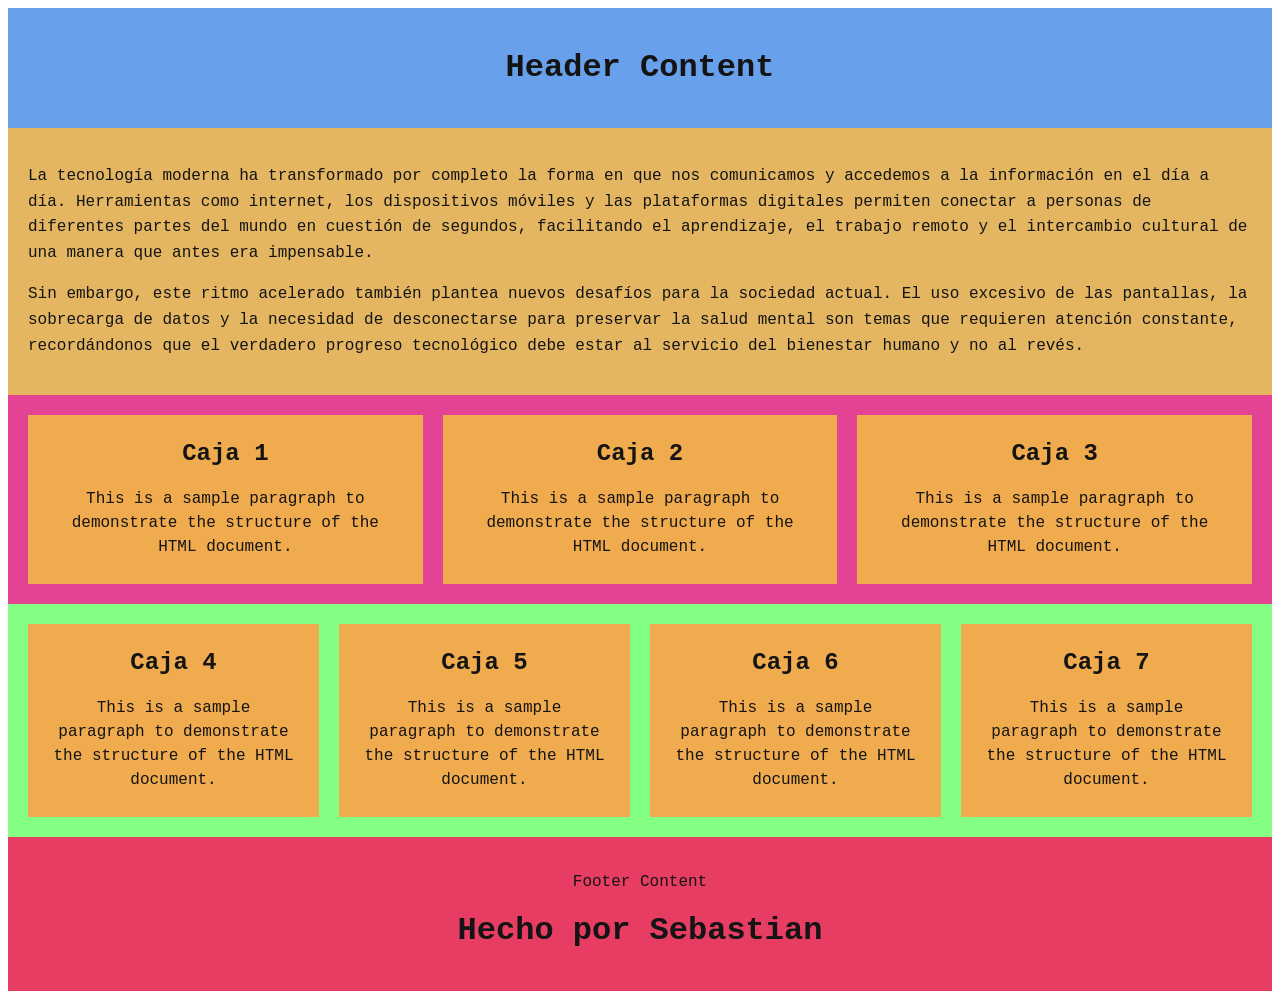
<file: index.html>
<!DOCTYPE html>
<html lang="en">
<head>
    <meta charset="utf-8">
    <meta name="viewport" content="width=device-width, initial-scale=1">
    <title>Sample Page</title>
    <link rel="stylesheet" href="ejercicio1.css">
</head>
<body>
    <div class="container">
        <header id="header">
            <h1>Header Content</h1>
        </header>

    <div id="div">
        <p>
            La tecnología moderna ha transformado por completo la forma en que nos comunicamos y accedemos a la información en el día a día. Herramientas como internet, los dispositivos móviles y las plataformas digitales permiten conectar a personas de diferentes partes del mundo en cuestión de segundos, facilitando el aprendizaje, el trabajo remoto y el intercambio cultural de una manera que antes era impensable.
        </p>
        <p>
            Sin embargo, este ritmo acelerado también plantea nuevos desafíos para la sociedad actual. El uso excesivo de las pantallas, la sobrecarga de datos y la necesidad de desconectarse para preservar la salud mental son temas que requieren atención constante, recordándonos que el verdadero progreso tecnológico debe estar al servicio del bienestar humano y no al revés.
        </p>
    </div>


    <div id="div2">
        <div class="grupo">
            <div class="caja">
                <h2>Caja 1</h2>
                <p>This is a sample paragraph to demonstrate the structure of the HTML document.</p>
            </div>

            <div class="caja">
                <h2>Caja 2</h2>
                <p>This is a sample paragraph to demonstrate the structure of the HTML document.</p>
            </div>

            <div class="caja">
                <h2>Caja 3</h2>
                <p>This is a sample paragraph to demonstrate the structure of the HTML document.</p>
            </div>
        </div>
    </div>

        <main id="main">
            <div class="grupo grupo-cuatro">
                <div class="caja">
                    <h2>Caja 4</h2>
                    <p>This is a sample paragraph to demonstrate the structure of the HTML document.</p>
                </div>

                <div class="caja">
                    <h2>Caja 5</h2>
                    <p>This is a sample paragraph to demonstrate the structure of the HTML document.</p>
                </div>

                <div class="caja">
                    <h2>Caja 6</h2>
                    <p>This is a sample paragraph to demonstrate the structure of the HTML document.</p>
                </div>

                <div class="caja">
                    <h2>Caja 7</h2>
                    <p>This is a sample paragraph to demonstrate the structure of the HTML document.</p>
                </div>
            </div>
        </main>

        <footer id="footer">
            <p>Footer Content</p>
            <h1>Hecho por Sebastian</h1>
        </footer>
    </div>
</body>
</html>
</file>
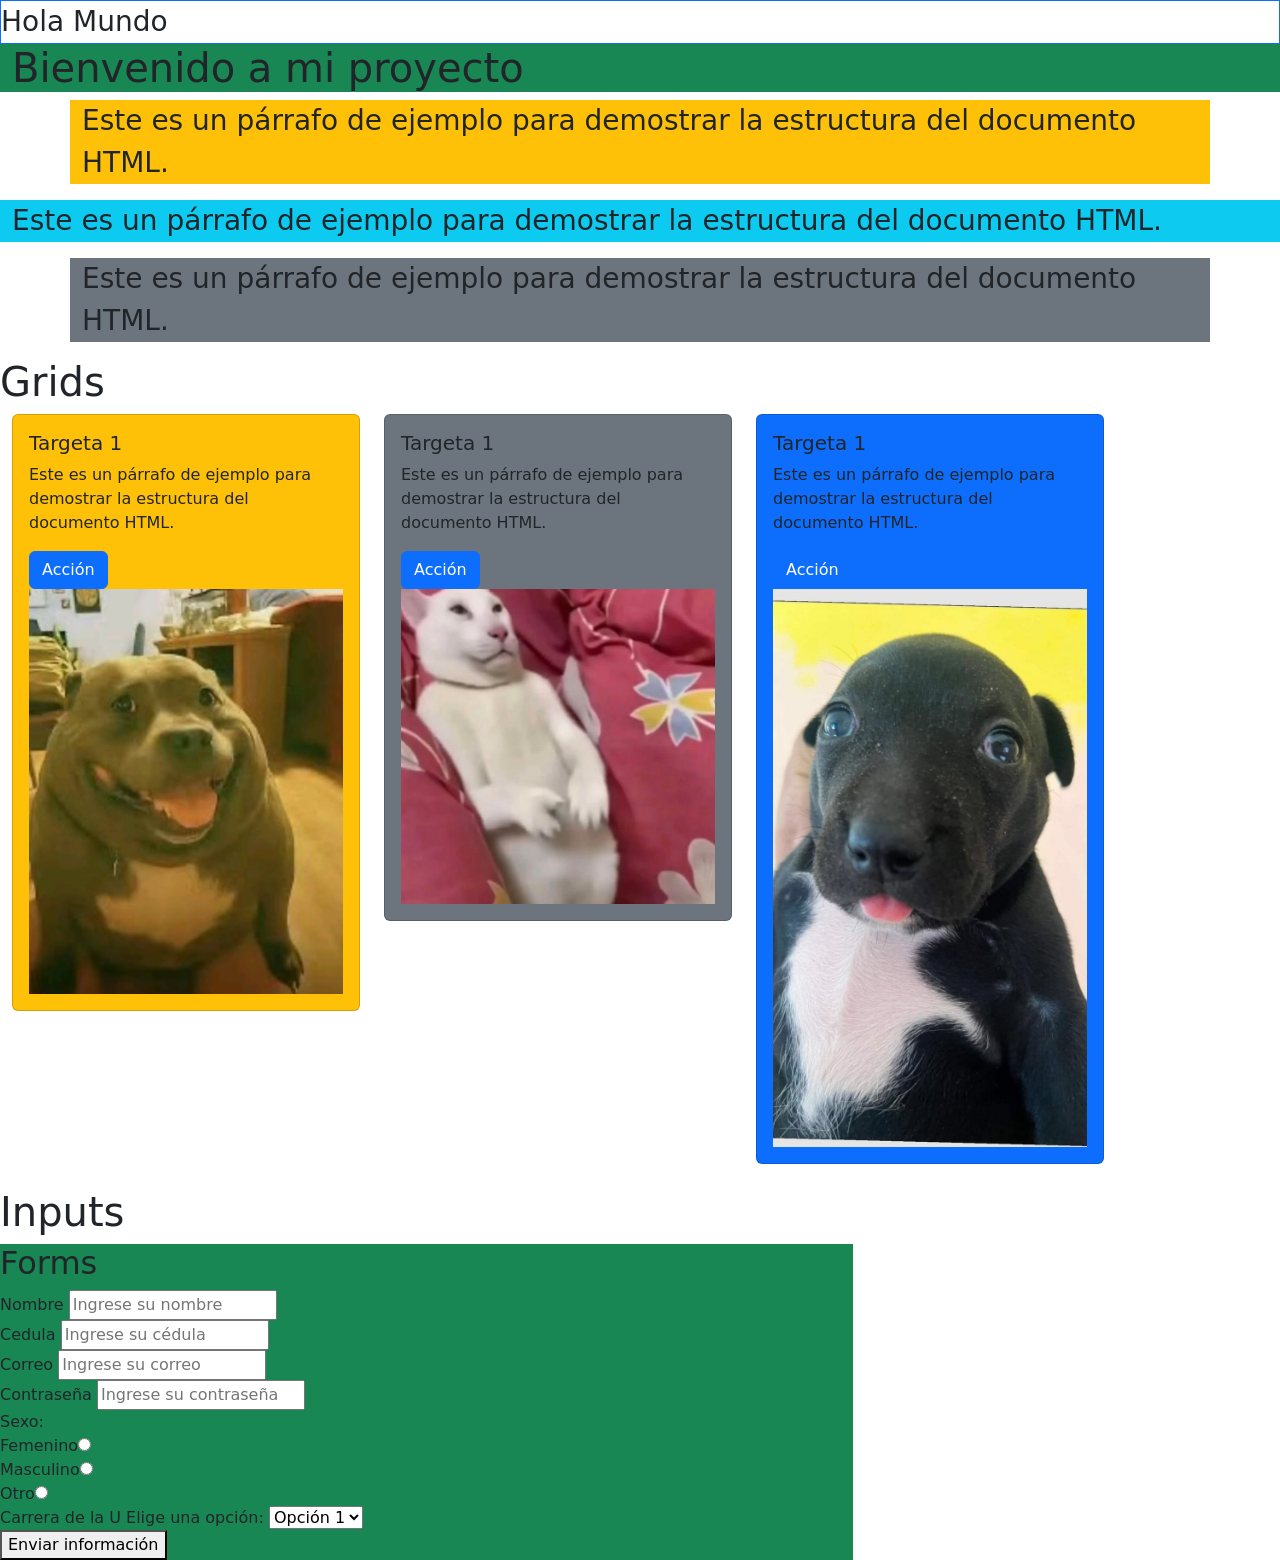
<file: boostrap.html>
<!DOCTYPE html>
<html lang="es">
<head>
    <meta charset="UTF-8">
    <!-- Meta tag obligatorio para el diseño responsivo en móviles -->
    <meta name="viewport" content="width=device-width, initial-scale=1.0">
    <title>Mi Proyecto con Bootstrap 5</title>
    <link href="https://cdn.jsdelivr.net/npm/bootstrap@5.0.2/dist/css/bootstrap.min.css" rel="stylesheet" integrity="sha384-EVSTQN3/azprG1Anm3QDgpJLIm9Nao0Yz1ztcQTwFspd3yD65VohhpuuCOmLASjC" crossorigin="anonymous">
</head>
<body>
    <div>
        <div class="fs-3 border border-primary">
            Hola Mundo
        </div>
        <div class="bg-success container-fluid">
            <h1>Bienvenido a mi proyecto</h1>
        </div>
        <div class="fs-3 bg-warning container-sm">
            <p>Este es un párrafo de ejemplo para demostrar la estructura del documento HTML.</p>
        </div>
        <div class="fs-3 bg-info container-xxl">
            <p>Este es un párrafo de ejemplo para demostrar la estructura del documento HTML.</p>
        </div>
        <div class="fs-3 bg-secondary container-md">
            <p>Este es un párrafo de ejemplo para demostrar la estructura del documento HTML.</p>
        </div>
    </div>
    <h1>
        Grids
    </h1>
    <div class="container row">
        <div class="col">
            <div class="card bg-warning">
                <div class="card-body">
                    <h5 class="card-title">Targeta 1</h5>
                    <p class="card-text">Este es un párrafo de ejemplo para demostrar la estructura del documento HTML.</p>
                    <button class="btn btn-primary">Acción</button>
                     <img src="perro3.jpg" class="img-fluid" alt="Descripción de la imagen">

                </div>
            </div>
        </div>
        <div class="col">
            <div class="card bg-secondary">
                <div class="card-body">
                    <h5 class="card-title">Targeta 1</h5>
                    <p class="card-text">Este es un párrafo de ejemplo para demostrar la estructura del documento HTML.</p>
                    <button class="btn btn-primary">Acción</button>
                    <img src="perro2.jpg" class="img-fluid" alt="Descripción de la imagen">    
                </div>
            </div>
        </div>
       <div class="col">
            <div class="card bg-primary">
                <div class="card-body">
                    <h5 class="card-title">Targeta 1</h5>
                    <p class="card-text">Este es un párrafo de ejemplo para demostrar la estructura del documento HTML.</p>
                    <button class="btn btn-primary">Acción</button>
                    <img src="perro.jpg" class="img-fluid" alt="Descripción de la imagen">    
                </div>
            </div>
        </div>
    </div>
    <br>
    <h1>Inputs</h1>
    <div class="col-8 bg-success">
        <h2>Forms</h2>
        <form action="#" method="post">
            <label>Nombre</label>
            <input type="text" required placeholder="Ingrese su nombre"></br>
            <label>Cedula</label>
            <input type="number" required placeholder="Ingrese su cédula" maxlength="10"></br>
            <label>Correo</label>
            <input type="email" required placeholder="Ingrese su correo"></br>
            <label>Contraseña</label>
            <input type="password" required placeholder="Ingrese su contraseña" maxlength="100" pattern=".+@gmail\.com"></br>
            <label>Sexo: </label></br>
            Femenino<input type="radio" name="sexo" value="femenino"></br>
            Masculino<input type="radio" name="sexo" value="masculino"></br>
            Otro<input type="radio" name="sexo" value="otro"></br>

            <label>Carrera de la U</label>
            <label for="opciones">Elige una opción:</label>
            <select id="opciones" name="opciones">
                <option value="opcion1">Opción 1</option>
                <option value="opcion2">Opción 2</option>
                <option value="opcion3">Opción 3</option>
            </select></br>
            <button type="submit">
                Enviar información
            </button>
        </form>
    </div>
</body>
</html>
</file>
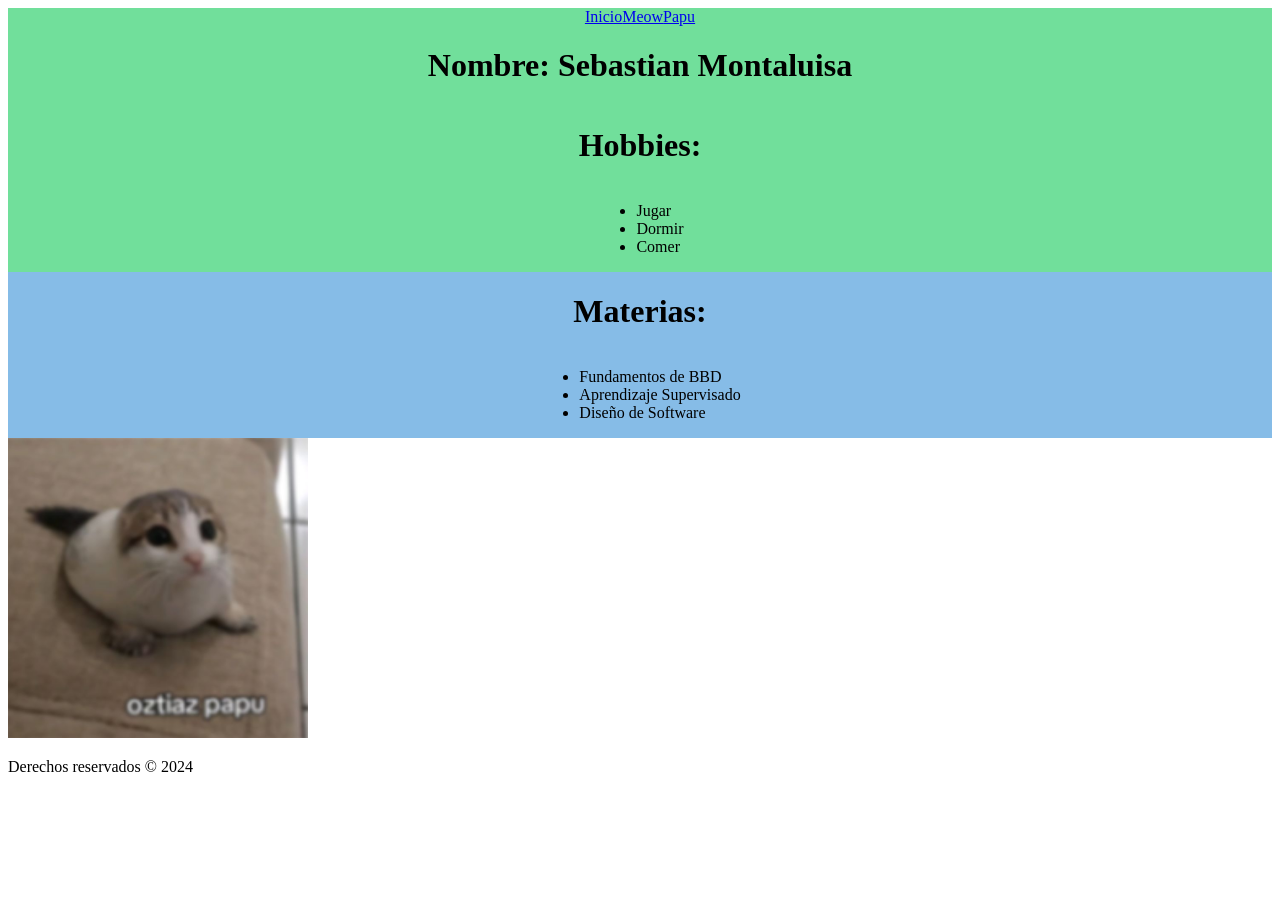
<file: index1.html>
<!DOCTYPE html>
<html>
    <head class="letra">
        <meta charset="utf-8">
        <meta http-equiv="X-UA-Compatible" content="IE=edge">
        <title>Libreta</title>
        <meta name="description" content="">
        <meta name="viewport" content="width=device-width, initial-scale=1">
        <link rel="stylesheet" href="estilo.css">
        <nav  class="principal">
            <a href="index.html">Inicio</a>
            <a href="meow.jpg">Meow</a>
            <a href="Ostiaz papu.jpg">Papu</a>
        </nav>
    </head>
    <body class ="letra">
        <div class="principal">
            <h1>Nombre: Sebastian Montaluisa</h1>
        </div>
        <div class="principal">
            <h1>Hobbies:</h1>
        </div>
        <div class="principal">
            <ul>
                <li>Jugar</li>
                <li>Dormir</li>
                <li>Comer</li>
            </ul>
        </div>
        <div class="secundario">
            <h1>Materias:</h1>
        </div>
        <div class="secundario">
            <ul>
                <li>Fundamentos de BBD</li>
                <li>Aprendizaje Supervisado</li>
                <li>Diseño de Software</li>
            </ul>
        </div>
        
        <img src="Ostiaz papu.jpg" alt="Imagen" height="300" width="300" class="img"/>

        <script src="" async defer></script>     
        <footer class="letra">
            <p>Derechos reservados &copy; 2024</p>
        </footer>   
    </body>
</html>
</file>
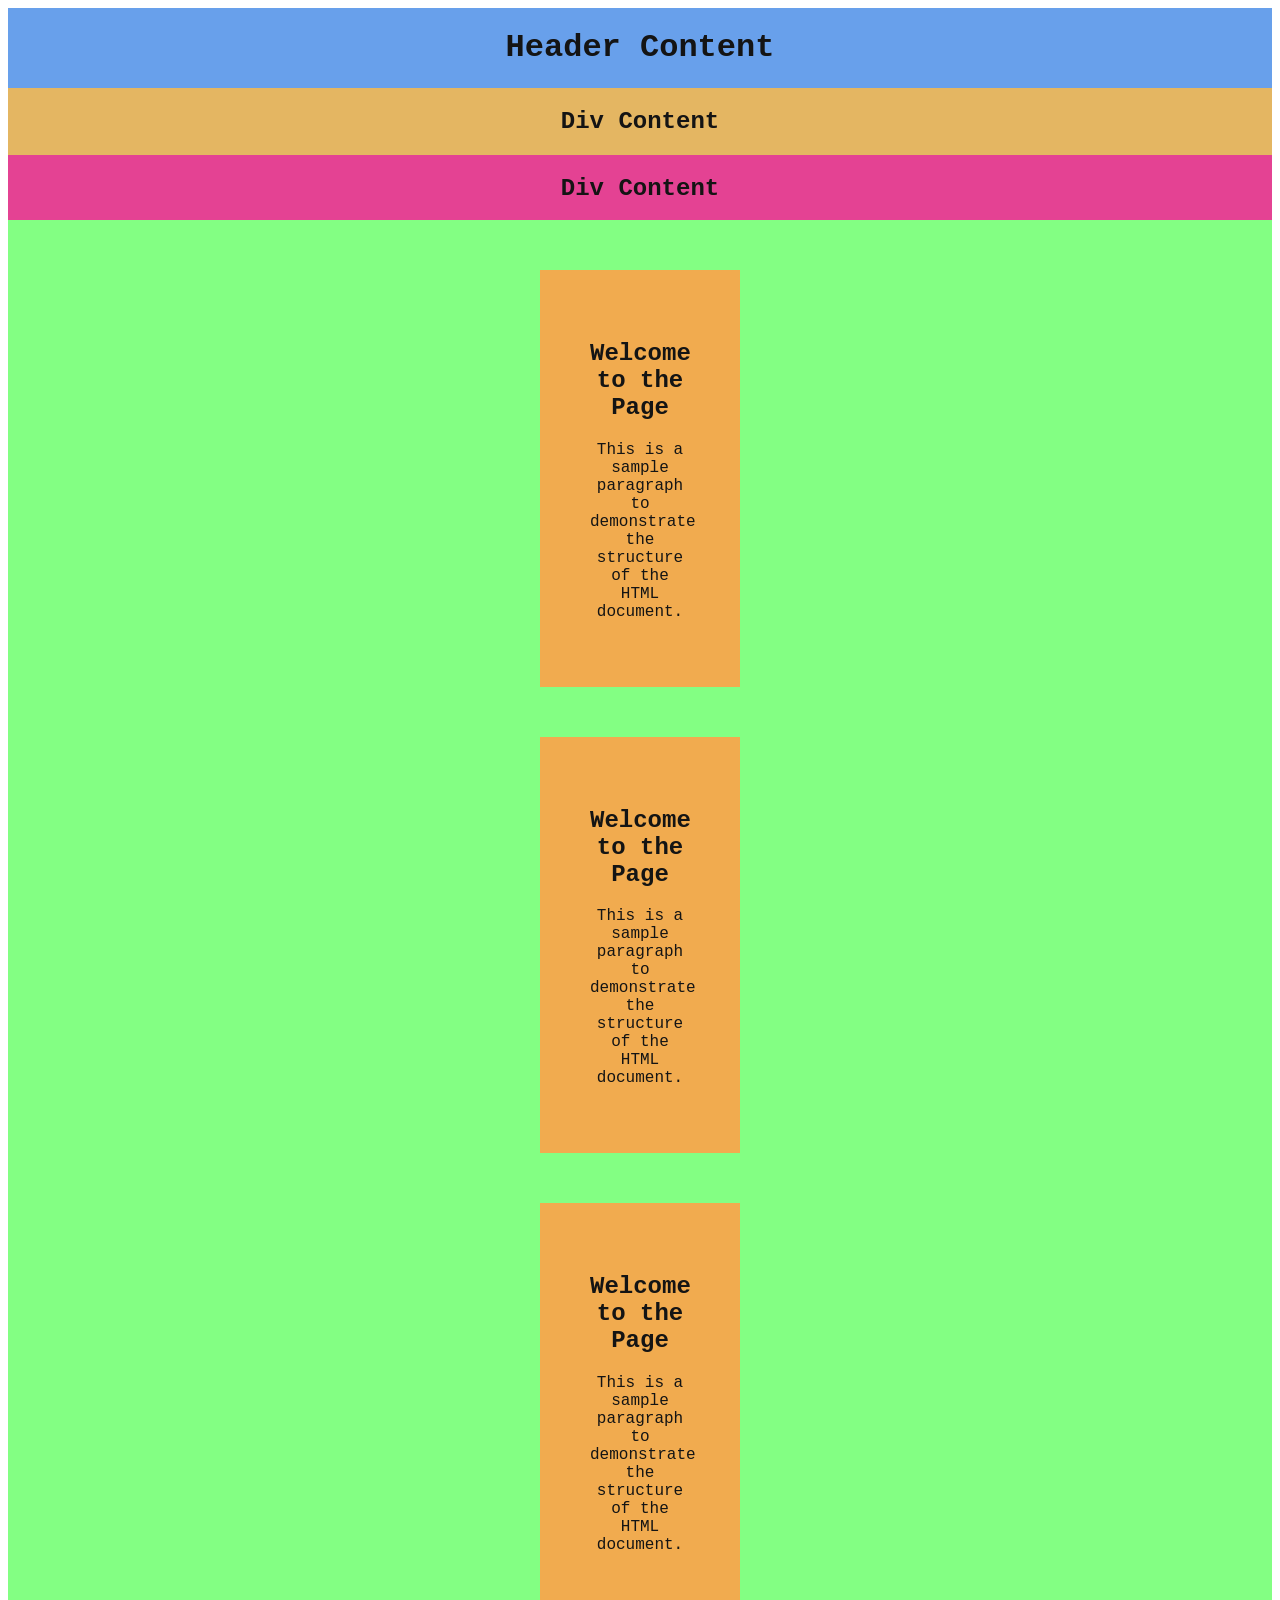
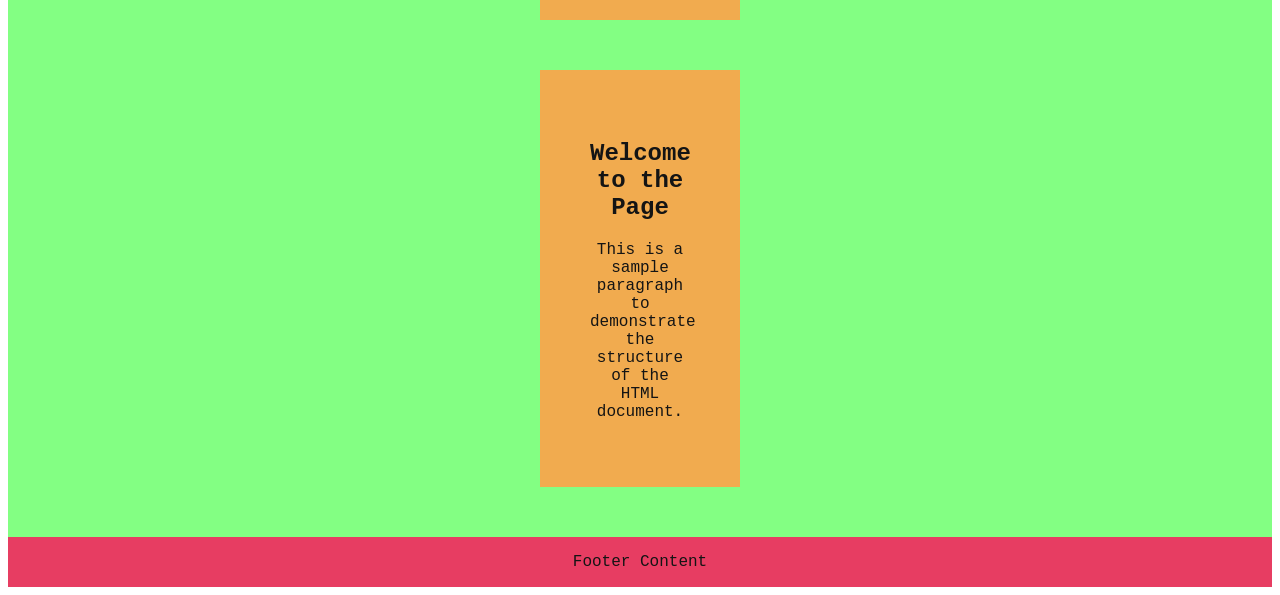
<file: index2.html>
<!DOCTYPE html>
<html lang="en">
<head>
    <meta charset="utf-8">
    <meta name="viewport" content="width=device-width, initial-scale=1">
    <title>Sample Page</title>
    <link rel="stylesheet" href="main.css">
</head>
<body>
    <div class="container">
        <header id="header">
            <h1>Header Content</h1>
        </header>

        <div id="div">
            <h2>Div Content</h2>
        </div>

        <div id="div2">
            <h2>Div Content</h2>
        </div>

        <main id="main">
            <div class="caja">
                <h2>Welcome to the Page</h2>
                <p>This is a sample paragraph to demonstrate the structure of the HTML document.</p>
            </div>

            <div class="caja">
                <h2>Welcome to the Page</h2>
                <p>This is a sample paragraph to demonstrate the structure of the HTML document.</p>
            </div>

            <div class="caja">
                <h2>Welcome to the Page</h2>
                <p>This is a sample paragraph to demonstrate the structure of the HTML document.</p>
            </div>

            <div class="caja">
                <h2>Welcome to the Page</h2>
                <p>This is a sample paragraph to demonstrate the structure of the HTML document.</p>
            </div>
        </main>

        <footer id="footer">
            <p>Footer Content</p>
        </footer>
    </div>
</body>
</html>
</file>
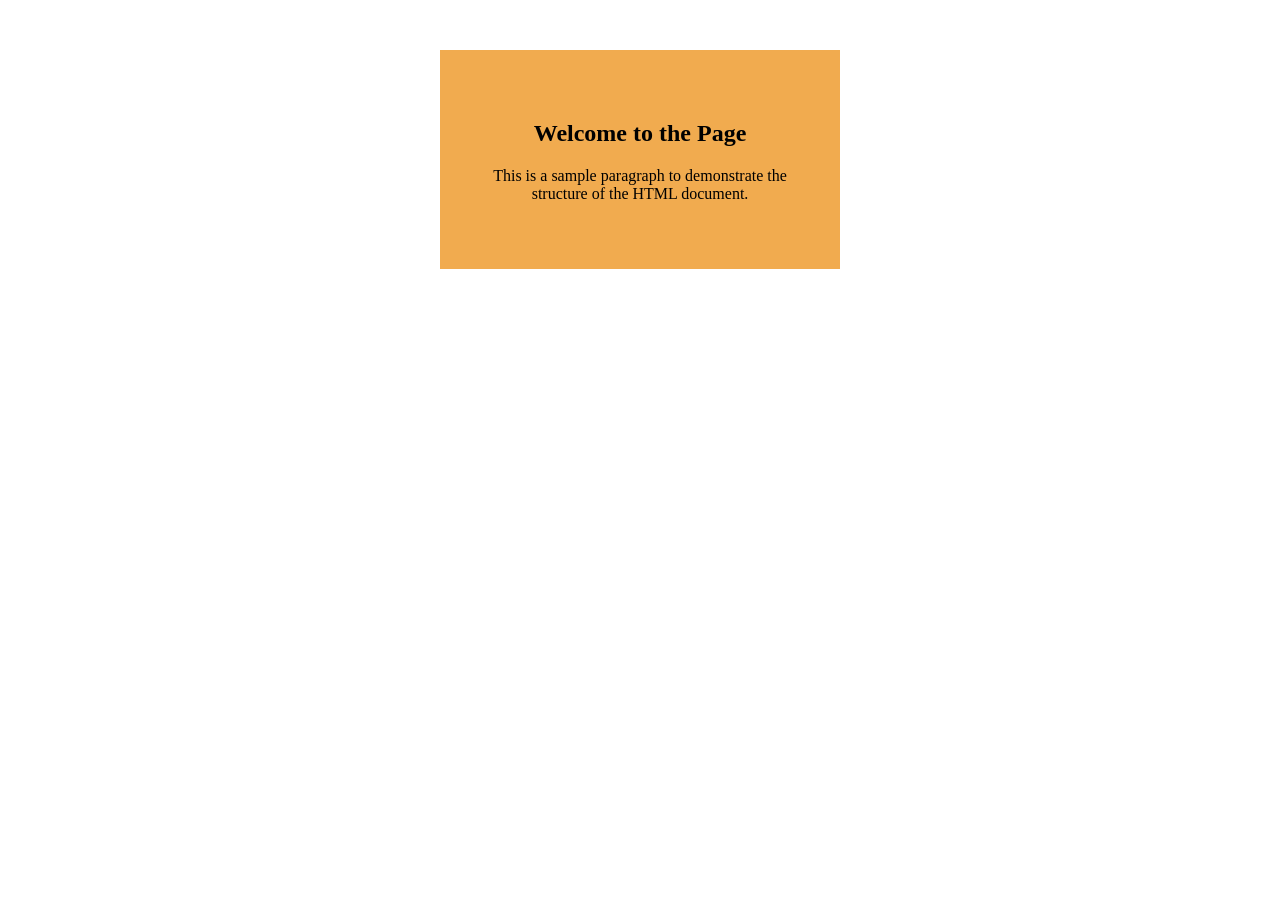
<file: index3.html>
<!DOCTYPE html>
<html lang='en'>
<head>
    <meta charset='utf-8'>
    <meta name='viewport' content='width=device-width, initial-scale=1'>
    <title>Page Title</title>
    <link rel='stylesheet' href='estilo2.css'>
</head>
<body>
    <div class="caja">
        <h2>Welcome to the Page</h2>
        <p>This is a sample paragraph to demonstrate the structure of the HTML document.</p>
    </div>
</body>
</html>
</file>
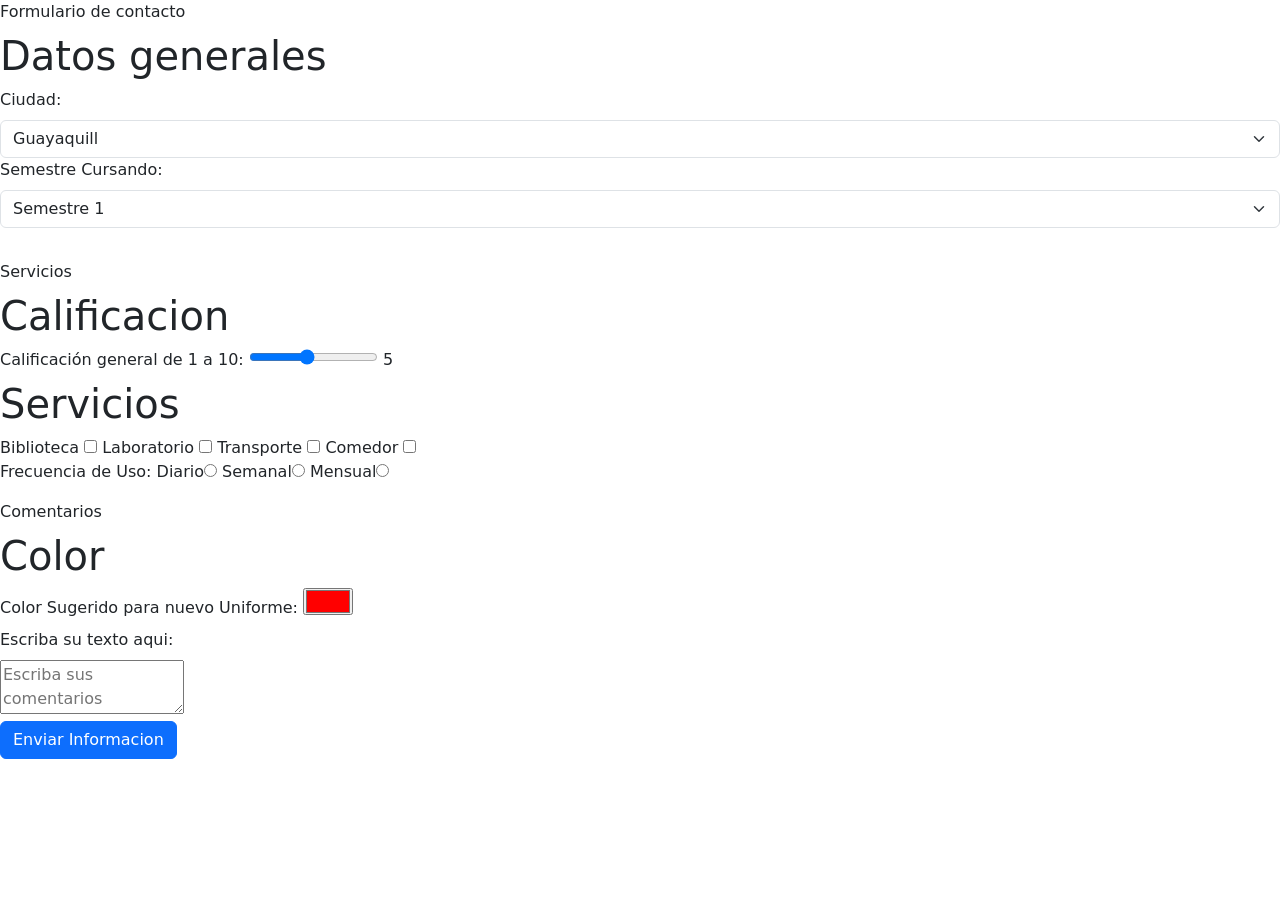
<file: tarea1.html>
<!DOCTYPE html>

<html>
    <head>
        <meta charset="utf-8">
        <meta http-equiv="X-UA-Compatible" content="IE=edge">
        <title></title>
        <meta name="description" content="">
        <meta name="viewport" content="width=device-width, initial-scale=1">
        <link href="https://cdn.jsdelivr.net/npm/bootstrap@5.0.2/dist/css/bootstrap.min.css" rel="stylesheet" integrity="sha384-EVSTQN3/azprG1Anm3QDgpJLIm9Nao0Yz1ztcQTwFspd3yD65VohhpuuCOmLASjC" crossorigin="anonymous">
</head>
    </head>
    <body>
        <form>
            <fieldset class="mb-3">
                <legend class="form-label fs-6">Formulario de contacto</legend>
                <div class="mb-3">
                    <H1>Datos generales</H1>
                    <label for="Ciudad" class="form-label">Ciudad:</label>
                    <select id="Ciudad" name="Ciudad" class="form-select" required class="row g-3 col-md-6">
                        <option value="Ciudad1"> Quito</option>
                        <option value="Ciudad2" selected>Guayaquill</option>
                        <option value="Ciudad3">Cuenca</option>
                        <option value="Ciudad4">Ibarra</option>
                        <option value="Ciudad5">Otavalo</option>
                        <option value="Ciudad6">Tulcan</option>
                    </select>  
                    <label for="Semestre" class="form-label">Semestre Cursando:</label>
                    <select id="Semestre" name="Semestre" class="form-select" required class="row g-3 col-md-6">
                        <option value="Semestre1">Semestre 1</option>
                        <option value="Semestre2">Semestre 2</option>
                        <option value="Semestre3">Semestre 3</option>
                        <option value="Semestre4">Semestre 4</option>
                        <option value="Semestre5">Semestre 5</option>
                        <option value="Semestre6">Semestre 6</option>
                        <option value="Semestre7">Semestre 7</option>
                        <option value="Semestre8">Semestre 8</option>
                    </select>
                </div> 
            </fieldset>
            <fieldset class="mb-3">
                <legend class="form-label fs-6">Servicios</legend>              
                <h1>Calificacion</h1>
                <label for="rango" class="form-label">Calificación general de 1 a 10:</label>
                <input type="range" class="Calificacion" min="1" max="10" value="5" id="rango" oninput="rangeValue.value = this.value">
                <output name="RangoNota" id="rangeValue" for="rango">5</output>
                <h1>Servicios</h1>  
                <label>Biblioteca</label>
                <input type="checkbox" name="Servicios" value="Biblioteca">
                <label>Laboratorio</label>
                <input type="checkbox" name="Servicios" value="Laboratorio">
                <label>Transporte</label>
                <input type="checkbox" name="Servicios" value="Transporte">
                <label>Comedor</label>  
                <input type="checkbox" name="Servicios" value="Comedor"></br>
                <label>Frecuencia de Uso: </label>
                Diario<input type="radio" name="sexo" value="Diario">
                Semanal<input type="radio" name="sexo" value="Semanal">
                Mensual<input type="radio" name="sexo" value="Mensual">
                </legend>
            </fieldset>
            <fieldset class="mb-3">
                <legend class="form-label fs-6">Comentarios</legend>
                <h1>Color</h1>
                <label class="form-label">Color Sugerido para nuevo Uniforme:</label>
                <input type="color" name="Color" value="#ff0000"></br>
                <Label class="form-label">Escriba su texto aqui:</Label></br>
                <textarea name="Comentarios" placeholder="Escriba sus comentarios" maxlength="300"></textarea></br>
                <button type="button" class="btn btn-primary">Enviar Informacion</button>
            </fieldset>
        </form>
    </body>
</html>
</file>
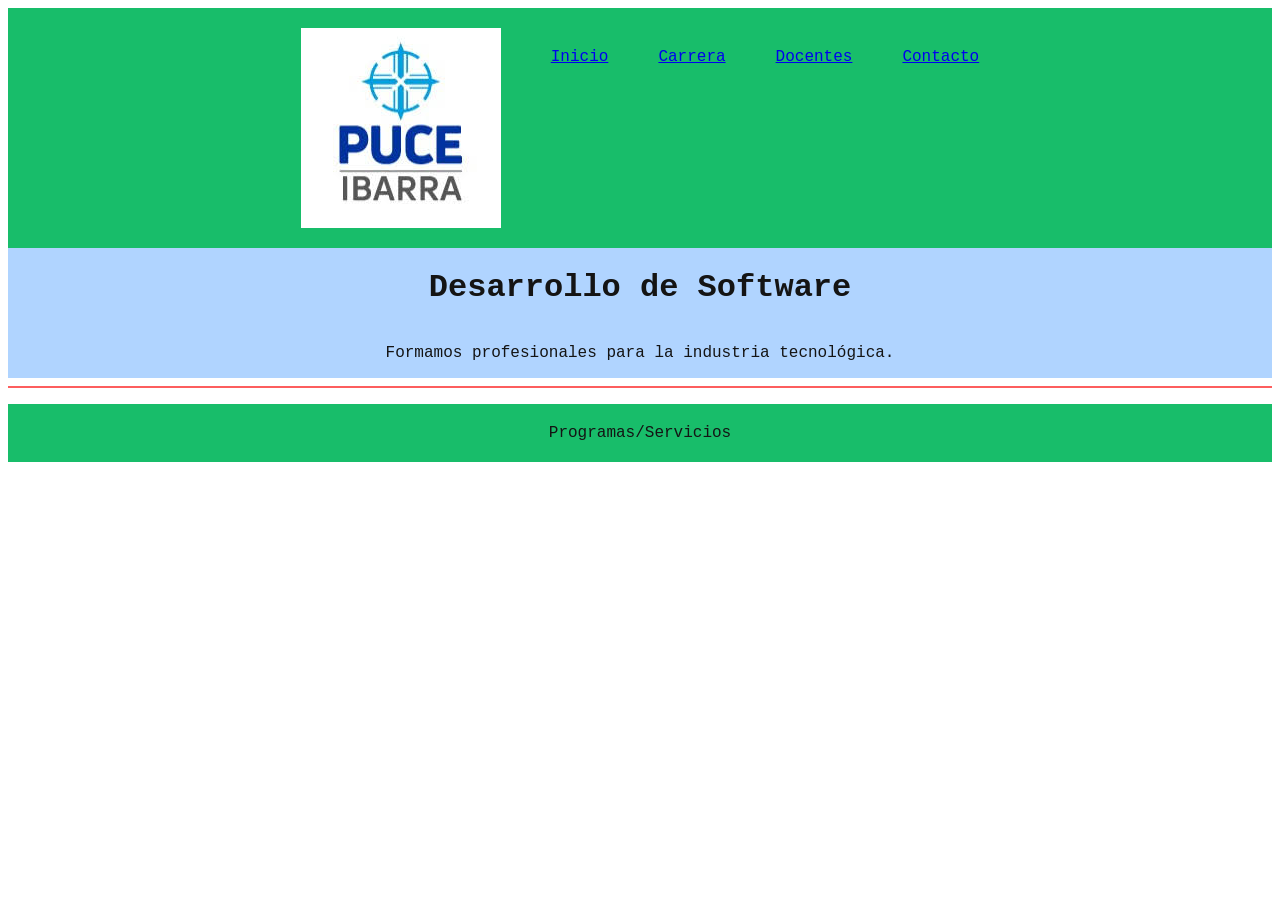
<file: trabajo1.html>
<!DOCTYPE html>
<html lang="es">
<head>
    <meta charset="UTF-8">
    <title>Desarrollo de Software</title>
    <link rel="stylesheet" href="estilo.css">
</head>
<body>
    <header class="menu">
        <img src="images.jpg" alt="Logo de la empresa" class="logo">
        <nav class="menu">
        <a href="#">Inicio</a>

        <a href="#">Carrera</a>

        <a href="#">Docentes</a>

        <a href="#">Contacto</a>
        </nav>
          
    </header>
    <main class="menu2">
        <h1>Desarrollo de Software</h1>
        <p>Formamos profesionales para la industria tecnológica.</p>
    </main>
    <main id="principal">
        <hr class="hr">
        <p class = "menu">
          Programas/Servicios
        </p>
        
        </p>
    </main>
</body>
</html>
</file>
<file: ejercicio1.css>
.container {
    display: grid;
    grid-template-columns: minmax(0, 1fr);
    grid-template-rows: auto auto auto 1fr auto;
    min-height: 100vh;
    color: rgb(20, 20, 20);
    font-family: 'Courier New', Courier, monospace;
}

#header{
    min-width: 0;
    padding: 20px;
    text-align: center;
    overflow-wrap: anywhere;
}

#div{
    min-width: 0;
    padding: 20px;
    text-align: center;
    overflow-wrap: anywhere;
}

#div2{
    min-width: 0;
    padding: 20px;
    text-align: center;
    overflow-wrap: anywhere;
}

#main{
    min-width: 0;
    padding: 20px;
    text-align: center;
    overflow-wrap: anywhere;
}
#footer {
    min-width: 0;
    padding: 20px;
    text-align: center;
    overflow-wrap: anywhere;
}

#header {
    min-height: 80px;
    background-color: rgb(104, 160, 235);
}

#div {
    background-color: rgb(228, 182, 98);
}

#div > p {
    text-align: left;
    line-height: 1.6;
}

#div2 {
    background-color: rgb(228, 66, 147);
}

/* Verde */
#main {
    background-color: rgb(131, 255, 131);
}

#footer {
    min-height: 65px;
    background-color: rgb(231, 61, 98);
}

#div2 > .grupo,
#main > .grupo {
    display: flex;
    flex-wrap: wrap;
    gap: 20px;
    width: 100%;
}

.caja {
    flex: 1 1 220px;
    min-width: 0;
    margin: 0;
    padding: 25px;
    background-color: rgb(241, 171, 79);
    text-align: center;
    overflow-wrap: anywhere;
}

.caja h2 {
    margin-top: 0;
}

.caja p {
    margin-bottom: 0;
    line-height: 1.5;
}

@media (max-width: 600px) {
    #header,
    #div,
    #div2,
    #main,
    #footer {
        padding: 15px;
    }

    .caja {
        padding: 20px;
    }
}
</file>
<file: estilo.css>
.secundario  {
    background-color: rgb(134, 188, 231);
    display: flex;
    justify-content: center;
    
}
.principal{
    background-color: rgb(113, 223, 155);
    display: flex;
    justify-content: center;
}
.menu{
    color: rgb(20, 20, 20);
    font-family: 'Courier New', Courier, monospace;
    background-color: rgb(24, 189, 106);
    display: flex;
    justify-content: center;
    padding: 20px 0; 
    text-align: center;   
    box-sizing: border-box;
    gap: 50px;
       
}
.hr{
    border: 1px solid rgb(253, 94, 94);
}
.menu2{
    color: rgb(20, 20, 20);
    font-family: 'Courier New', Courier, monospace;
    background-color: #b0d4ff;
    width: 100%;
    box-sizing: border-box;
    display: flex;
    flex-direction: column;   
    justify-content: center;  
    align-items: center;      
    text-align: center;            
    
}
.img {
    background-color: rgb(90, 214, 152);
    
}
.menu3{
    background-color: rgb(90, 214, 152);
}
</file>
<file: main.css>
.container{
    display: grid;
    grid-template-columns: 0px 1fr 0px;
    grid-template-rows: 80px 1fr 65px;
    min-height: 100vh;
    color: rgb(20, 20, 20);
    font-family: 'Courier New', Courier, monospace;
}
#header{
    grid-column: 2;
    background-color: rgb(104, 160, 235);
    text-align: center;
}
#main{
    grid-column: 2;
    background-color: rgb(131, 255, 131);
    text-align: center;
}
#footer{
    grid-column: 2;
    background-color: rgb(231, 61, 98);
    text-align: center;
}   
#div{
    grid-column: 2;
    background-color: rgb(228, 182, 98);
    text-align: center;
}
#div2{
    grid-column: 2;
    background-color: rgb(228, 66, 147);
    text-align: center;
}
.caja{
    width: 100px;
    padding: 50px;
    background-color: rgb(241, 171, 79);
    text-align: center;
    margin: 50px auto;
}
@media (max-width: 600px){
    .caja{
        width: 100px;
        background-color: rgb(104, 160, 235);
    }
}
</file>
<file: estilo2.css>
.caja{
    width: 300px;
    padding: 50px;
    background-color: rgb(241, 171, 79);
    text-align: center;
    margin: 50px auto;
}
@media (max-width: 600px){
    .caja{
        width: 100px;
        background-color: rgb(104, 160, 235);
    }
}
</file>
